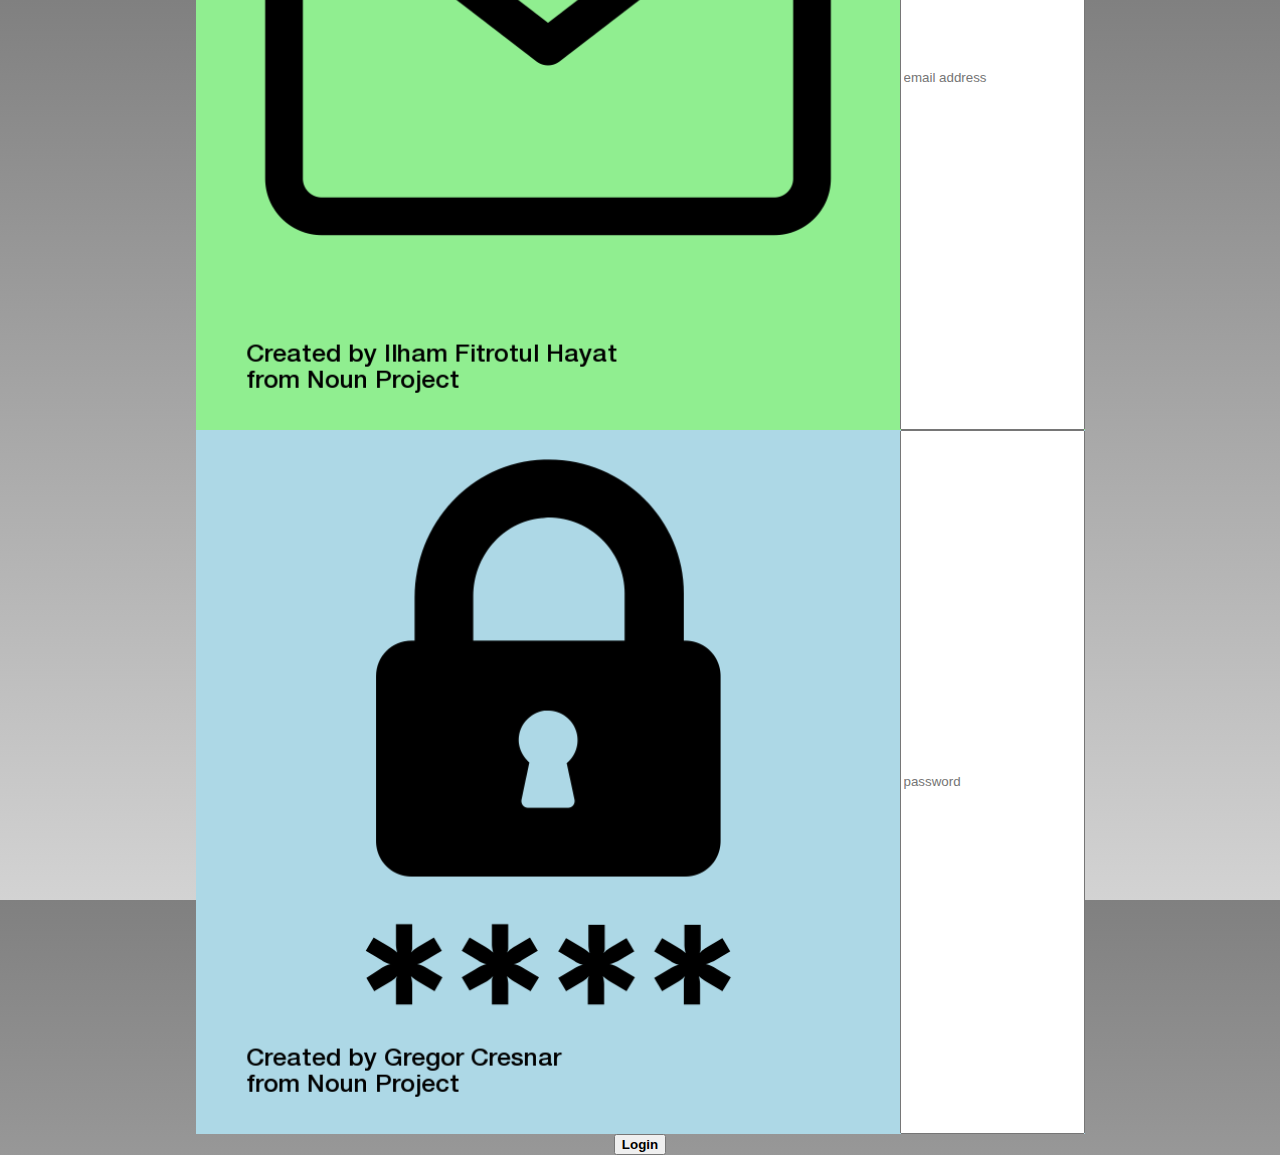
<file: BasicFrontEnd/login.html>
﻿<!DOCTYPE html>

<html lang="en" xmlns="http://www.w3.org/1999/xhtml">
<head>
    <meta charset="utf-8" />
    <title>Login</title>
    <script src="Components/loginForm/loginForm.js" type="text/javascript"></script>
    <link rel="stylesheet" href="login.css" type="text/css">
    <link rel="stylesheet" href="font.css" type="text/css">
</head>
<body>
    <form is="login-form"></form>
</body>
</html>
</file>
<file: BasicFrontEnd/login.css>
html {
    height: 100%;
}

body {
    margin: 0;
    padding: 0;
    background: linear-gradient(gray, lightgray);
}
</file>
<file: BasicFrontEnd/font.css>
body {
    font-family: 'Arial', sans-serif;
}
</file>
